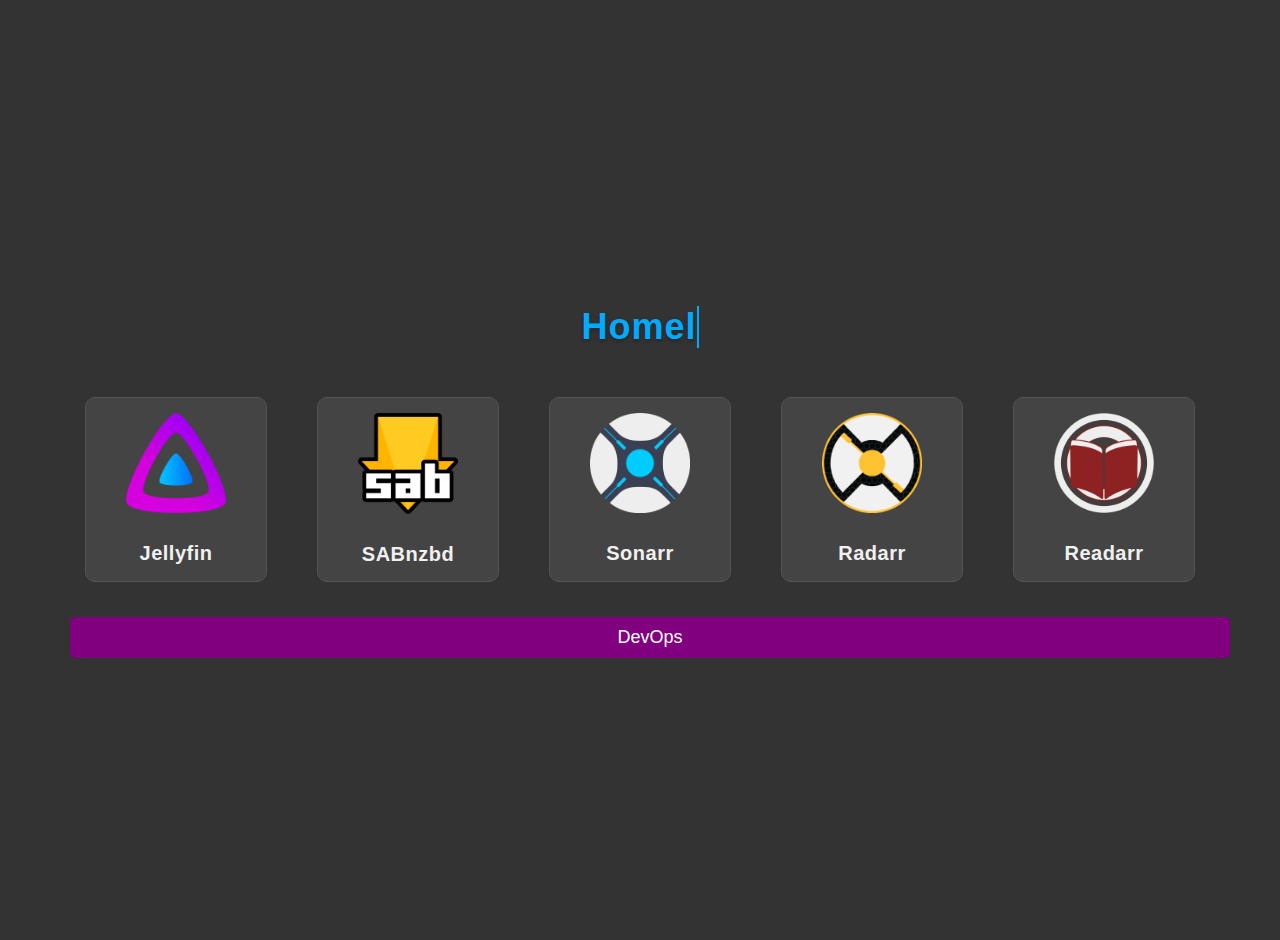
<file: index.html>
<!DOCTYPE html>
<html lang="en">

<head>
    <meta charset="UTF-8">
    <link rel="icon" href="icons/favicon.png" type="image/png">
    <meta name="viewport" content="width=device-width, initial-scale=1.0">
    <title>Homelab Services</title>
    <link rel="stylesheet" href="styles.css">
</head>

<body>
    <div class="container">
        <h1 id="title"></h1>
        <div class="services">
            <a href="http://192.168.1.115:8096" class="service-box">
                <img src="icons/jellyfin.png" alt="Jellyfin Logo" class="service-logo">
                <div class="service-title">Jellyfin</div>
            </a>
            <a href="http://192.168.1.115:8099" class="service-box">
                <img src="icons/sabnzbd_logo.png" alt="SABnzbd Logo" class="service-logo">
                <div class="service-title">SABnzbd</div>
            </a>
            <a href="http://192.168.1.115:8989" class="service-box">
                <img src="icons/sonarr_logo.png" alt="Sonarr Logo" class="service-logo">
                <div class="service-title">Sonarr</div>
            </a>
            <a href="http://192.168.1.115:7878" class="service-box">
                <img src="icons/radarr_logo.png" alt="Radarr Logo" class="service-logo">
                <div class="service-title">Radarr</div>
            </a>
            <a href="http://192.168.1.115:8787" class="service-box">
                <img src="icons/readarr_logo.png" alt="Readarr Logo" class="service-logo">
                <div class="service-title">Readarr</div>
            </a>
        </div>
        <a href="devops.html" class="tab">DevOps</a>
    </div>

    <script src="script.js"></script>
</body>

</html>
</file>
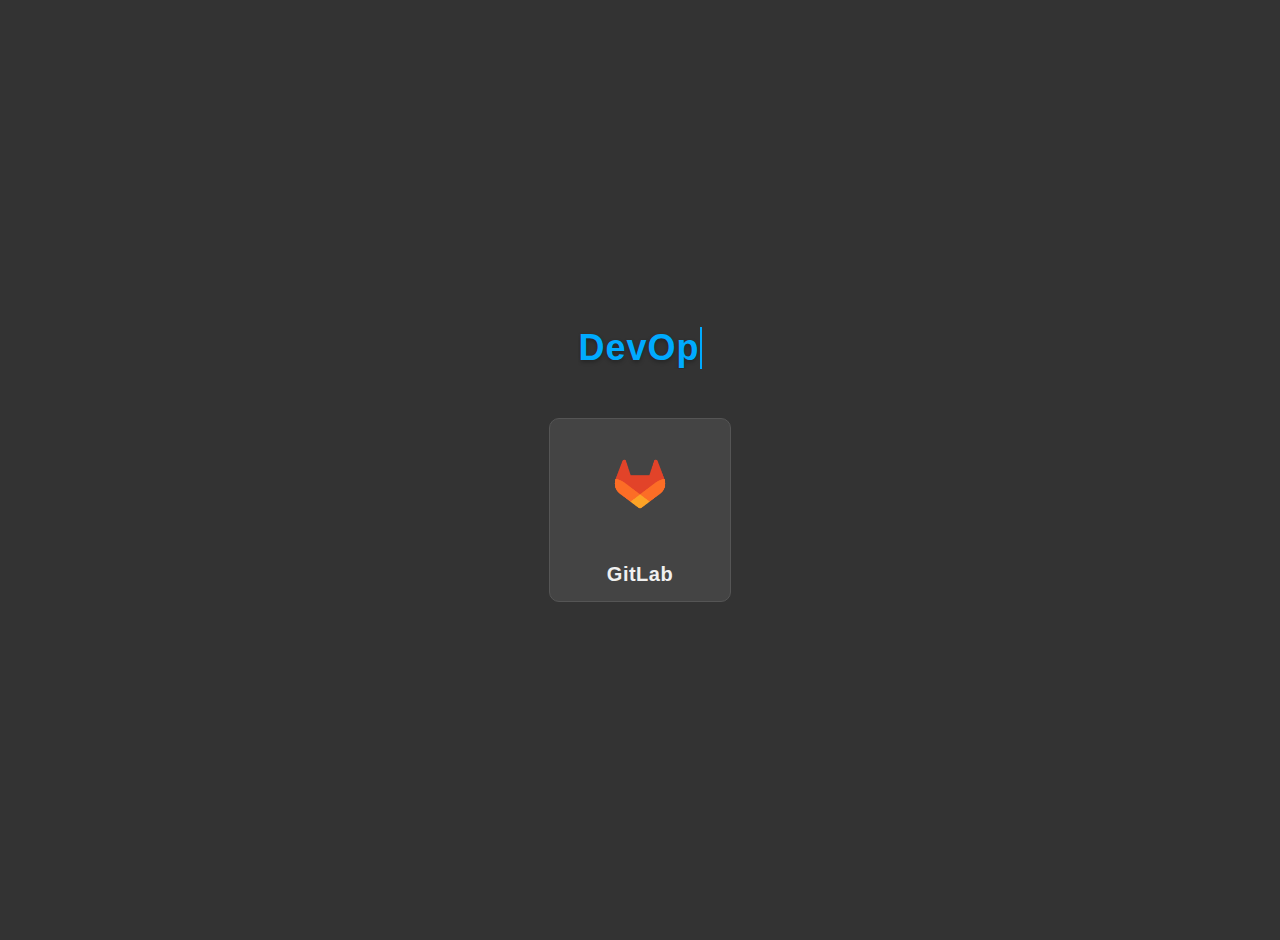
<file: devops.html>
<!DOCTYPE html>
<html lang="en">

<head>
    <meta charset="UTF-8">
    <link rel="icon" href="icons/favicon.png" type="image/png">
    <meta name="viewport" content="width=device-width, initial-scale=1.0">
    <title>DevOps Services</title>
    <link rel="stylesheet" href="styles.css">
</head>

<body>
    <div class="container">
        <h1 id="devops-title"></h1> <!-- Changed the id to "devops-title" -->
        <div class="services">
            <a href="http://192.168.1.115:8088" class="service-box">
                <img src="icons/gitlab_logo.png" alt="GitLab Logo" class="service-logo">
                <div class="service-title">GitLab</div>
            </a>
        </div>
    </div>

    <script src="script.js"></script>
    <script>
        document.addEventListener('DOMContentLoaded', function () {
            const title = "DevOps Services";
            const typingSpeed = 150; 
            let index = 0;

            function type() {
                if (index < title.length) {
                    document.getElementById('devops-title').innerHTML += title.charAt(index);
                    index++;
                    setTimeout(type, typingSpeed);
                } else {
                    setTimeout(() => {
                        document.getElementById('devops-title').classList.remove('blinking-cursor');
                    }, typingSpeed * 2);
                }
            }

            // Clear the title content to prevent overlap
            document.getElementById('devops-title').innerHTML = '';
            type();
        });
    </script>
</body>

</html>
</file>
<file: styles.css>
body {
    font-family: 'Roboto', sans-serif;
    background-color: #333;
    color: #f0f0f0;
    display: flex;
    justify-content: center;
    align-items: center;
    height: 100vh;
    text-align: center;
    margin: 0;
    padding: 20px;
}

.container {
    text-align: center;
    margin: 0 auto;
}

h1 {
    margin-bottom: 30px;
    color: #00aaff;
    font-size: 36px;
    letter-spacing: 1px;
    text-shadow: 0 2px 4px rgba(0, 0, 0, 0.3);
    white-space: nowrap;
    /* Prevent wrapping */
    overflow: hidden;
    border-right: 2px solid #00aaff;
    /* Blinking cursor effect */
    display: inline-block;
}

.services {
    display: flex;
    justify-content: center;
    gap: 20px;
    margin-bottom: 20px;
}

.service-box {
    background-color: #444;
    border: 1px solid #555;
    border-radius: 10px;
    margin: 15px;
    padding: 15px;
    width: 150px;
    transition: transform 0.2s, background-color 0.2s, border 0.2s, box-shadow 0.2s;
    text-decoration: none;
}

.service-box:hover {
    transform: scale(1.05);
    background-color: #555;
    border-color: #00aaff;
    box-shadow: 0 6px 12px rgba(0, 0, 0, 0.4);
}

.service-logo {
    width: 100px;
    height: auto;
    margin-bottom: 10px;
}

.service-title {
    font-size: 20px;
    font-weight: bold;
    margin-top: 15px;
    letter-spacing: 0.5px;
    color: #f0f0f0;
}

.tab {
    display: block;
    width: 100%;
    background-color: purple;
    color: white;
    padding: 10px;
    text-align: center;
    text-decoration: none;
    font-size: 18px;
    margin-top: 20px;
    border-radius: 5px;
}

.tab:hover {
    background-color: darkviolet;
}
</file>
